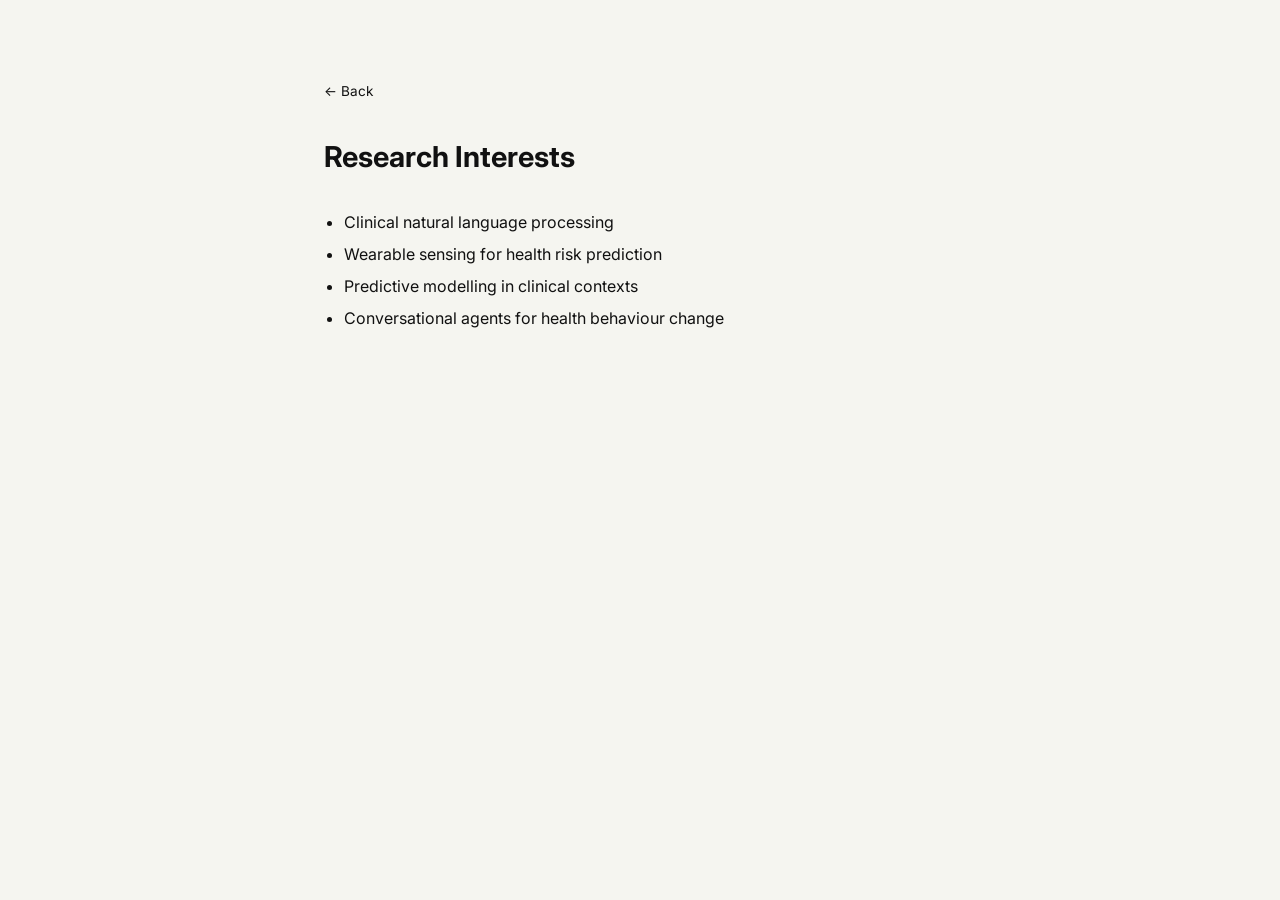
<file: interests.html>
<!DOCTYPE html>
<html lang="en">
<head>
  <meta charset="UTF-8" />
  <meta name="viewport" content="width=device-width, initial-scale=1.0" />
  <title>Interests — Aidan Halley</title>
  <link rel="preconnect" href="https://fonts.googleapis.com" />
  <link rel="preconnect" href="https://fonts.gstatic.com" crossorigin />
  <link rel="stylesheet" href="https://fonts.googleapis.com/css2?family=Inter:wght@400;700&display=swap" />
  <link rel="stylesheet" href="style.css" />
</head>
<body>
  <div class="page">
    <a class="back" href="index.html">← Back</a>
    <h2 class="page-title">Research Interests</h2>

    <ul class="interest-list">
      <li>Clinical natural language processing</li>
      <li>Wearable sensing for health risk prediction</li>
      <li>Predictive modelling in clinical contexts</li>
      <li>Conversational agents for health behaviour change</li>
    </ul>
  </div>
</body>
</html>
</file>
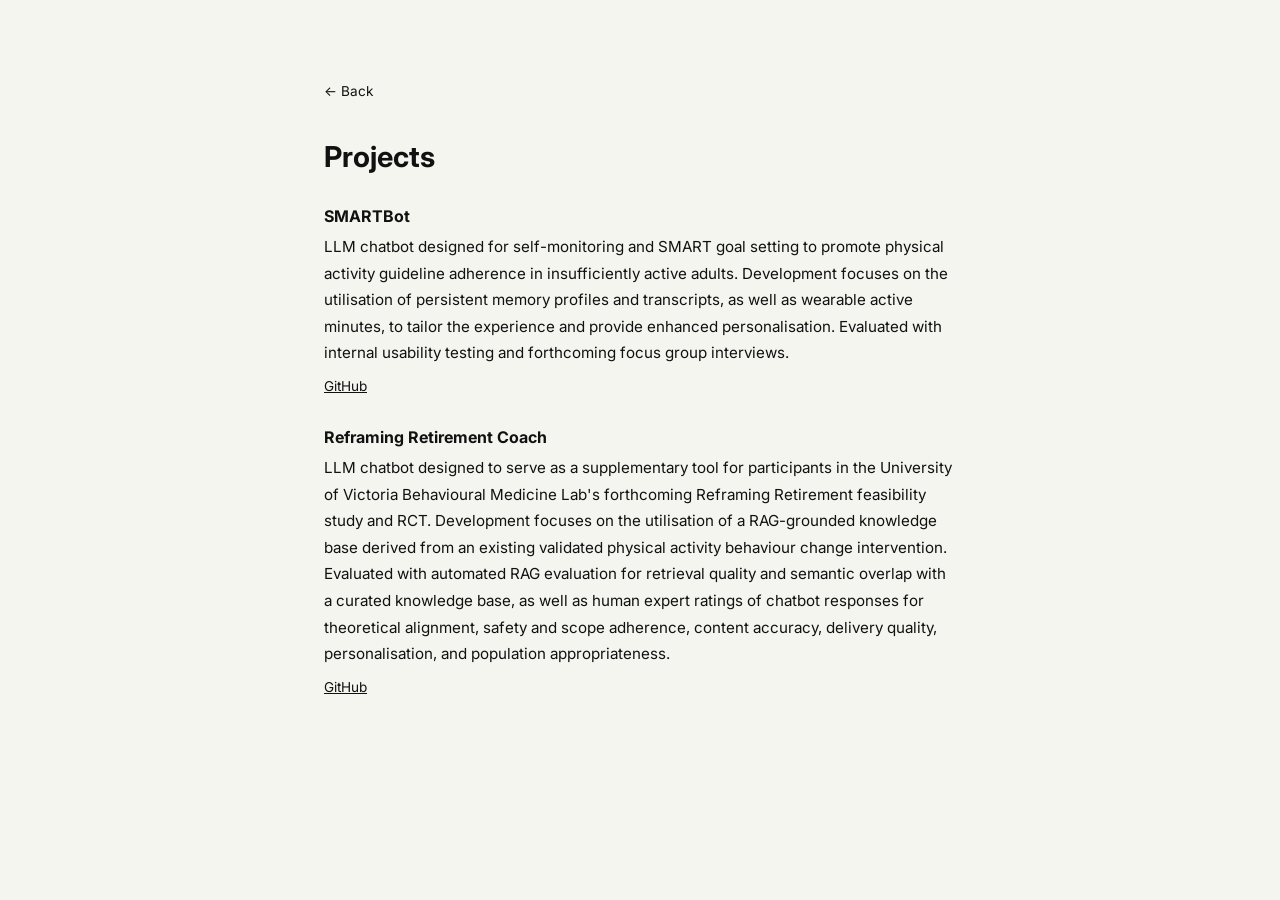
<file: projects.html>
<!DOCTYPE html>
<html lang="en">
<head>
  <meta charset="UTF-8" />
  <meta name="viewport" content="width=device-width, initial-scale=1.0" />
  <title>Projects — Aidan Halley</title>
  <link rel="preconnect" href="https://fonts.googleapis.com" />
  <link rel="preconnect" href="https://fonts.gstatic.com" crossorigin />
  <link rel="stylesheet" href="https://fonts.googleapis.com/css2?family=Inter:wght@400;700&display=swap" />
  <link rel="stylesheet" href="style.css" />
</head>
<body>
  <div class="page">
    <a class="back" href="index.html">← Back</a>
    <h2 class="page-title">Projects</h2>

    <div class="project">
      <h4 class="project-title">SMARTBot</h4>
      <p class="project-desc">LLM chatbot designed for self-monitoring and SMART goal setting to promote physical activity guideline adherence in insufficiently active adults. Development focuses on the utilisation of persistent memory profiles and transcripts, as well as wearable active minutes, to tailor the experience and provide enhanced personalisation. Evaluated with internal usability testing and forthcoming focus group interviews.</p>
      <a class="project-link" href="https://github.com/ahals42/MVPA-Chatbot">GitHub</a>
    </div>
    <div class="project">
      <h4 class="project-title">Reframing Retirement Coach</h4>
      <p class="project-desc">LLM chatbot designed to serve as a supplementary tool for participants in the University of Victoria Behavioural Medicine Lab's forthcoming Reframing Retirement feasibility study and RCT. Development focuses on the utilisation of a RAG-grounded knowledge base derived from an existing validated physical activity behaviour change intervention. Evaluated with automated RAG evaluation for retrieval quality and semantic overlap with a curated knowledge base, as well as human expert ratings of chatbot responses for theoretical alignment, safety and scope adherence, content accuracy, delivery quality, personalisation, and population appropriateness.</p>
      <a class="project-link" href="https://github.com/ahals42/Reframing-Retirement-AI-Coach">GitHub</a>
    </div>

  </div>
</body>
</html>
</file>
<file: style.css>
*, *::before, *::after {
  box-sizing: border-box;
  margin: 0;
  padding: 0;
}

body {
  font-family: 'Inter', sans-serif;
  background: #f5f5f0;
  color: #111;
  min-height: 100vh;
}

.page {
  max-width: 680px;
  margin: 0 auto;
  padding: 80px 24px 80px;
}

.name {
  font-size: 2.4rem;
  font-weight: bold;
  margin-bottom: 24px;
  text-align: center;
}

.about {
  font-size: 1rem;
  line-height: 1.75;
}

.links {
  display: flex;
  flex-wrap: nowrap;
  gap: 8px;
  margin-bottom: 40px;
  justify-content: center;
}

.btn {
  display: inline-block;
  padding: 6px 12px;
  border: 1.5px solid #111;
  color: #111;
  text-decoration: none;
  font-family: inherit;
  font-size: 0.8rem;
  transition: background 0.15s, color 0.15s;
  cursor: pointer;
  background: #f5f5f0;
  white-space: nowrap;
}

.btn:hover {
  background: #111;
  color: #f5f5f0;
}

.back {
  display: inline-block;
  margin-bottom: 40px;
  font-size: 0.85rem;
  color: #111;
  text-decoration: none;
}

.back:hover {
  text-decoration: underline;
}

.page-title {
  font-size: 1.8rem;
  font-weight: bold;
  margin-bottom: 32px;
}

.placeholder {
  font-size: 0.95rem;
  color: #111;
  line-height: 1.7;
}

.interest-list {
  padding-left: 20px;
}

.interest-list li {
  font-size: 1rem;
  line-height: 2;
}

hr {
  border: none;
  border-top: 1px solid #ccc;
  margin: 32px 0;
}

.year {
  font-size: 0.85rem;
  font-weight: normal;
  color: #888;
  margin: 40px 0 20px;
  text-transform: uppercase;
  letter-spacing: 0.08em;
}

.project {
  margin-bottom: 32px;
}

.project-title {
  font-size: 1rem;
  font-weight: bold;
  margin-bottom: 8px;
}

.project-desc {
  font-size: 0.95rem;
  line-height: 1.75;
  margin-bottom: 8px;
}

.project-link {
  font-size: 0.85rem;
  color: #111;
  text-decoration: underline;
}
</file>
